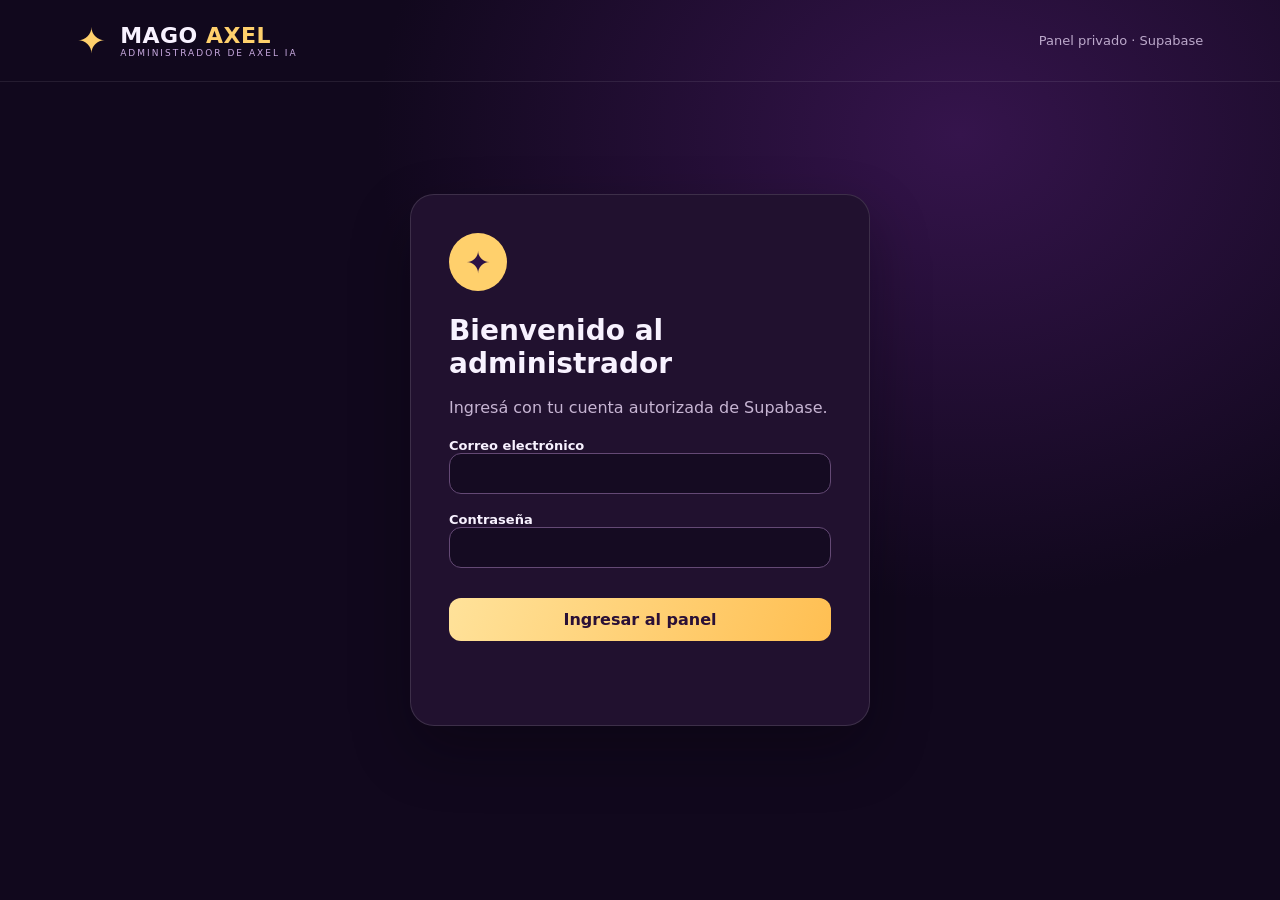
<file: admin/index.html>
<!doctype html><html lang="es"><head><meta charset="utf-8"><meta name="viewport" content="width=device-width,initial-scale=1"><title>Administrador | Axel IA</title><link rel="stylesheet" href="styles.css"></head><body><header><div class="brand"><span class="spark">✦</span><div><strong>MAGO <em>AXEL</em></strong><small>ADMINISTRADOR DE AXEL IA</small></div></div><span class="topnote">Panel privado · Supabase</span></header><main><section id="login" class="login card"><div class="orb">✦</div><h1>Bienvenido al administrador</h1><p>Ingresá con tu cuenta autorizada de Supabase.</p><form id="loginForm"><label>Correo electrónico<input id="email" type="email" required autocomplete="username"></label><label>Contraseña<input id="password" type="password" required autocomplete="current-password"></label><button type="submit">Ingresar al panel</button></form><p id="loginMsg" class="msg" role="status"></p></section><section id="dashboard" hidden><div class="intro"><div><span class="eyebrow">CONTROL COMERCIAL</span><h1>Tu magia, bajo control.</h1><p>Administrá tus planes, precios, ciudades y el conocimiento de Axel IA.</p></div><button id="logout" class="outline">Cerrar sesión</button></div><div class="tabs" role="tablist"><button class="tab active" data-tab="precios">Precios y cobertura</button><button class="tab" data-tab="ciudades">Ciudades</button><button class="tab" data-tab="planes">Planes</button><button class="tab" data-tab="instrucciones">Instrucciones IA</button><button class="tab" data-tab="conocimientos">Conocimientos</button><button class="tab" data-tab="reservas">Reservas</button></div><div class="card workspace"><div class="sectionhead"><div><h2 id="sectionTitle">Precios y cobertura</h2><p id="sectionHint">Consultá y actualizá las tarifas registradas.</p></div><button id="refresh" class="outline">↻ Actualizar</button></div><div id="notice" class="msg" role="status"></div><div id="filters" class="filters"></div><div id="tableArea"></div><div id="editorArea"></div></div><p class="footnote">Los cambios se guardan en Supabase. Las solicitudes se administran de forma privada. Una solicitud pendiente no confirma ni bloquea una reserva.</p></section></main><script type="module" src="app.js"></script></body></html>
</file>
<file: admin/styles.css>
:root{font-family:Inter,system-ui,-apple-system,Segoe UI,sans-serif;color:#f8f2ff;background:#11081d;font-synthesis:none}*{box-sizing:border-box}body{margin:0;min-height:100vh;background:radial-gradient(ellipse at 75% 15%,#35144c 0%,transparent 43%),#11081d}header{height:82px;border-bottom:1px solid #ffffff15;display:flex;align-items:center;justify-content:space-between;padding:0 max(24px,6vw)}.brand{display:flex;align-items:center;gap:14px}.spark{font-size:35px;color:#ffd06c}.brand strong{font-size:22px;letter-spacing:.5px}.brand em{font-style:normal;color:#ffd06c}.brand small{display:block;font-size:9px;letter-spacing:2px;color:#c8a9df}.topnote{color:#bca9cb;font-size:13px}main{max-width:1180px;margin:0 auto;padding:42px 24px 80px}.card{background:#21112f;border:1px solid #ffffff20;border-radius:24px;box-shadow:0 25px 60px #05020a55}.login{max-width:460px;margin:70px auto;padding:38px}.orb{width:58px;height:58px;display:grid;place-items:center;border-radius:50%;background:#ffd06c;color:#2d1244;font-size:30px}.login h1{font-size:28px;margin-bottom:8px}.login p,.intro p,.sectionhead p,.footnote{color:#c7b5d3;line-height:1.5}label{display:block;font-size:13px;font-weight:600;margin:18px 0 6px}input,select,textarea{width:100%;background:#150b22;border:1px solid #644975;color:#fff;border-radius:12px;padding:12px 14px;font:inherit;outline-offset:3px}textarea{min-height:125px;resize:vertical}input:focus,select:focus,textarea:focus{border-color:#ffd06c}button{cursor:pointer;border:0;border-radius:12px;padding:12px 17px;background:linear-gradient(110deg,#ffe29a,#ffbf52);color:#2a1036;font:inherit;font-weight:750}button:hover{filter:brightness(1.06)}button:disabled{opacity:.5;cursor:not-allowed}.login button{width:100%;margin-top:24px}.outline{background:transparent;color:#ffe09b;border:1px solid #775a83}.intro{display:flex;justify-content:space-between;gap:20px;align-items:center;margin-bottom:28px}.intro h1{font-size:clamp(30px,4vw,45px);margin:9px 0}.eyebrow{font-size:11px;letter-spacing:2px;color:#ffcd69;font-weight:800}.tabs{display:flex;gap:8px;overflow-x:auto;padding-bottom:12px}.tab{white-space:nowrap;background:#271437;color:#d5bfdf;border:1px solid #4b315e}.tab.active{background:#ffd06c;color:#25112d}.workspace{padding:28px}.sectionhead{display:flex;justify-content:space-between;align-items:center;gap:20px}.sectionhead h2{margin:0;font-size:24px}.filters{display:flex;gap:12px;margin:18px 0;flex-wrap:wrap}.filters select,.filters input{max-width:280px}.tablewrap{overflow:auto;border:1px solid #ffffff18;border-radius:12px}table{width:100%;border-collapse:collapse;font-size:14px}th,td{text-align:left;padding:13px 12px;border-bottom:1px solid #ffffff15;vertical-align:top}th{background:#321a43;color:#ffdc94}tr:hover td{background:#ffffff06}td button{padding:7px 11px;font-size:12px}.msg{min-height:20px;font-size:13px;color:#ffdc94}.msg.error{color:#ffb5b5}.editor{margin-top:24px;padding:22px;border:1px solid #674b7b;border-radius:16px;background:#1a0c27}.editor h3{margin-top:0}.formgrid{display:grid;grid-template-columns:repeat(2,minmax(0,1fr));gap:0 16px}.formgrid .wide{grid-column:1/-1}.actions{display:flex;gap:10px;margin-top:20px}.footnote{text-align:center;font-size:13px;margin-top:22px}.muted{color:#bda9c9}.tag{display:inline-block;border-radius:50px;background:#392047;padding:5px 9px;font-size:12px}.empty{padding:24px;color:#c9b7d4}@media(max-width:680px){header{padding:0 18px}.topnote{display:none}main{padding:24px 14px}.login{margin:30px auto;padding:25px}.intro{align-items:flex-start}.workspace{padding:17px}.formgrid{grid-template-columns:1fr}.sectionhead{align-items:flex-start;flex-direction:column}}

.reservation-link{display:inline-block;margin-top:10px;padding:11px 16px;border-radius:12px;background:#ffd06c;color:#25112d;font-weight:750;text-decoration:none}.editor p{overflow-wrap:anywhere}.tablewrap{max-width:100%}

.reservation-summary{padding:10px 0 15px;color:#ffdc94;font-weight:650;font-size:13px}.reservation-link{background:#25D366;color:#092c17}.reservation-link:hover{filter:brightness(1.08)}

.reservation-state-form{margin:20px 0 10px;padding:14px;border:1px solid #705280;border-radius:14px;display:flex;align-items:flex-end;gap:12px;flex-wrap:wrap}.reservation-state-form label{margin:0;min-width:190px;flex:1}.reservation-state-form select{margin-top:8px}.reservation-state-form .msg{width:100%;margin:0}.reservation-state-form button{min-height:44px}

.booking-confirm-panel{margin:18px 0;padding:16px;border:1px solid #7a5b94;background:#2c173d;border-radius:14px}.booking-confirm-panel strong{color:#ffe29a}.booking-confirm-panel .muted{line-height:1.5}.booking-confirm-btn{background:linear-gradient(110deg,#aaf0c0,#22c55e);color:#092915}.booking-confirm-panel .msg{margin:12px 0 0}

.manual-booking .manual-price{align-self:end;margin:24px 0 6px;color:#ffdc94;font-weight:700}.manual-booking .actions{flex-wrap:wrap}.manual-booking textarea{min-height:82px}.filters button{white-space:normal}
/* V5 · Controles de cambios de agenda */
.v5-actions{margin:1.25rem 0;padding:1rem;border:1px solid #70538b;border-radius:14px;background:rgba(255,255,255,.035)}
.v5-actions h4{margin:0 0 .5rem}.v5-actions label{display:inline-flex;flex-direction:column;gap:.45rem;margin:.5rem 1rem .5rem 0;min-width:180px}
.v5-actions input{padding:.7rem;border-radius:9px;background:#160b23;color:#fff;border:1px solid #76578f;color-scheme:dark}
.v5-actions .actions{display:flex;gap:.5rem;flex-wrap:wrap;margin:.5rem 0}.v5-actions .msg{min-height:1.5em}
/* V6 Etapa 1 - Ficha + señas */
.v6-ficha{margin:24px 0;padding:20px;border:1px solid #79618b;border-radius:16px;background:#251235}
.v6-ficha h3,.v6-ficha h4{color:#ffe1a3;margin:0 0 12px}
.v6-ficha p{line-height:1.5}
.v6-grid{display:grid;grid-template-columns:repeat(2,minmax(0,1fr));gap:6px 16px}
.v6-grid label{margin:8px 0;font-size:13px}
.v6-grid input,.v6-grid select,.v6-grid textarea{margin-top:7px}
.v6-wide{grid-column:1/-1}
.v6-form button{margin-top:12px}
.v6-payments{margin-top:22px;padding-top:18px;border-top:1px solid #ffffff26}
.v6-totals{display:flex;flex-wrap:wrap;gap:12px;margin:12px 0 18px}
.v6-totals span{background:#12091f;padding:12px;border-radius:10px}
.v6-payment{display:flex;justify-content:space-between;align-items:center;gap:12px;border-top:1px solid #ffffff1c;padding:12px 0;overflow-wrap:anywhere}
.v6-payment .muted{font-size:12px}
@media(max-width:680px){.v6-grid{grid-template-columns:1fr}.v6-wide{grid-column:auto}.v6-ficha{padding:14px}}

/* V6 Etapa 2 - documentos privados y envío confirmado manualmente */
.v6-docs{margin-top:24px;padding-top:20px;border-top:1px solid #ffffff30}.v6-doc-actions{display:flex;gap:12px;align-items:end;flex-wrap:wrap}.v6-doc-actions label{margin:0;min-width:250px}.v6-doc-actions button{margin-top:0}.v6-doc-row{padding:12px 0;border-top:1px solid #ffffff24;display:flex;align-items:center;gap:10px;flex-wrap:wrap}.v6-doc-row span{flex:1;min-width:190px;font-size:13px}.v6-doc-row button{font-size:12px;padding:9px 10px}
</file>
